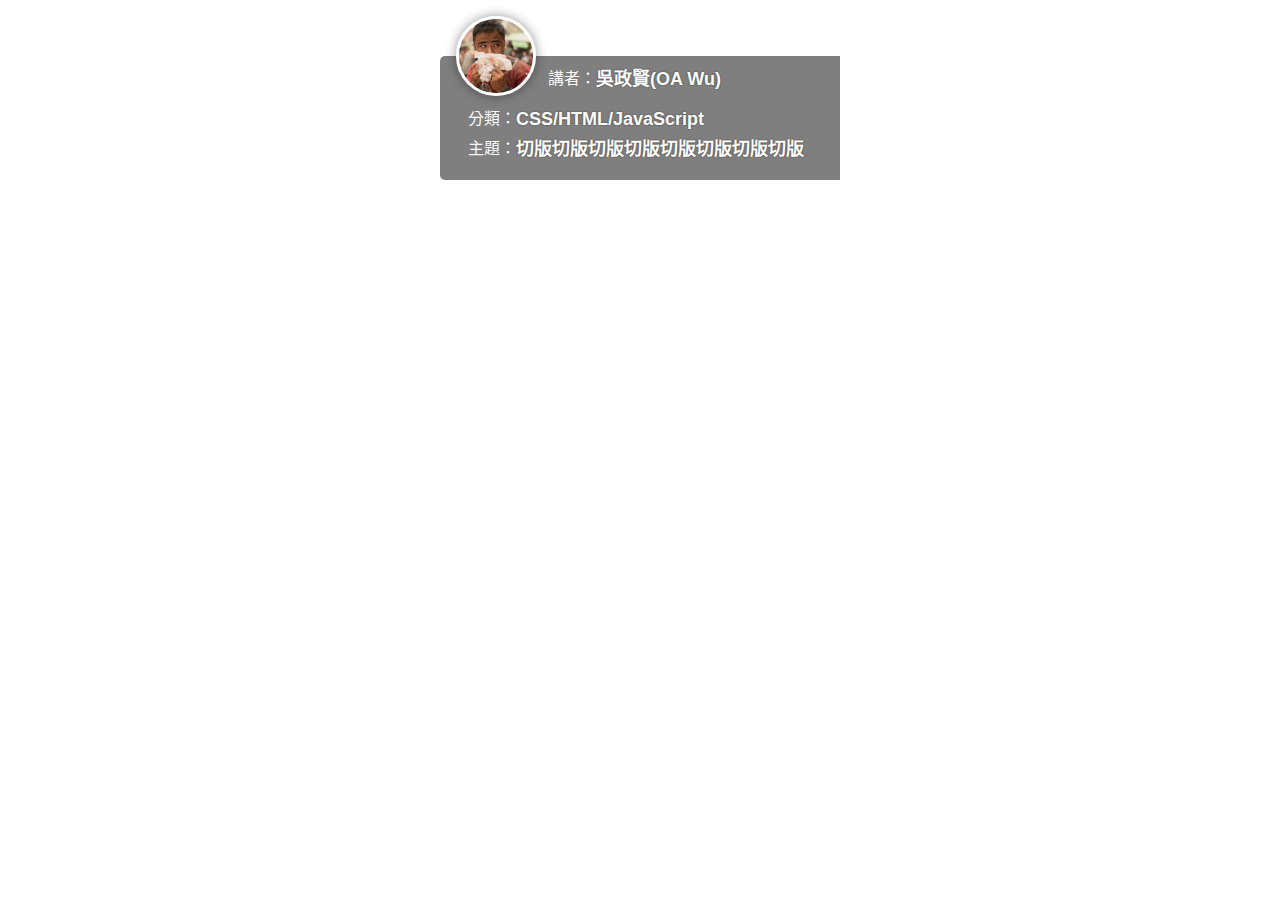
<file: avatar.html>
<!DOCTYPE html>
<html lang="tw">
  <head>
    <meta http-equiv="Content-Language" content="zh-tw" />
    <meta http-equiv="Content-type" content="text/html; charset=utf-8" />
    <meta name="viewport" content="width=device-width, initial-scale=1, maximum-scale=1, user-scalable=no, minimal-ui" />

    <title>LiveCoding.tw</title>

    <meta name="robots" content="noindex,nofollow" />

    <link href="css/prev.css?v=9" rel="stylesheet" type="text/css" />
    <script src="js/prev.js" language="javascript" type="text/javascript" ></script>

  </head>
  <body lang="zh-tw">
    <div id='info'>
      <div class='avatar'><img src='img/oa2.jpg'></div>
      
      <div class='x'>
        <span class='name'></span>
        <span class='tag'></span>
        <span class='content'></span>
      </div>
    </div>

  </body>
</html>
</file>
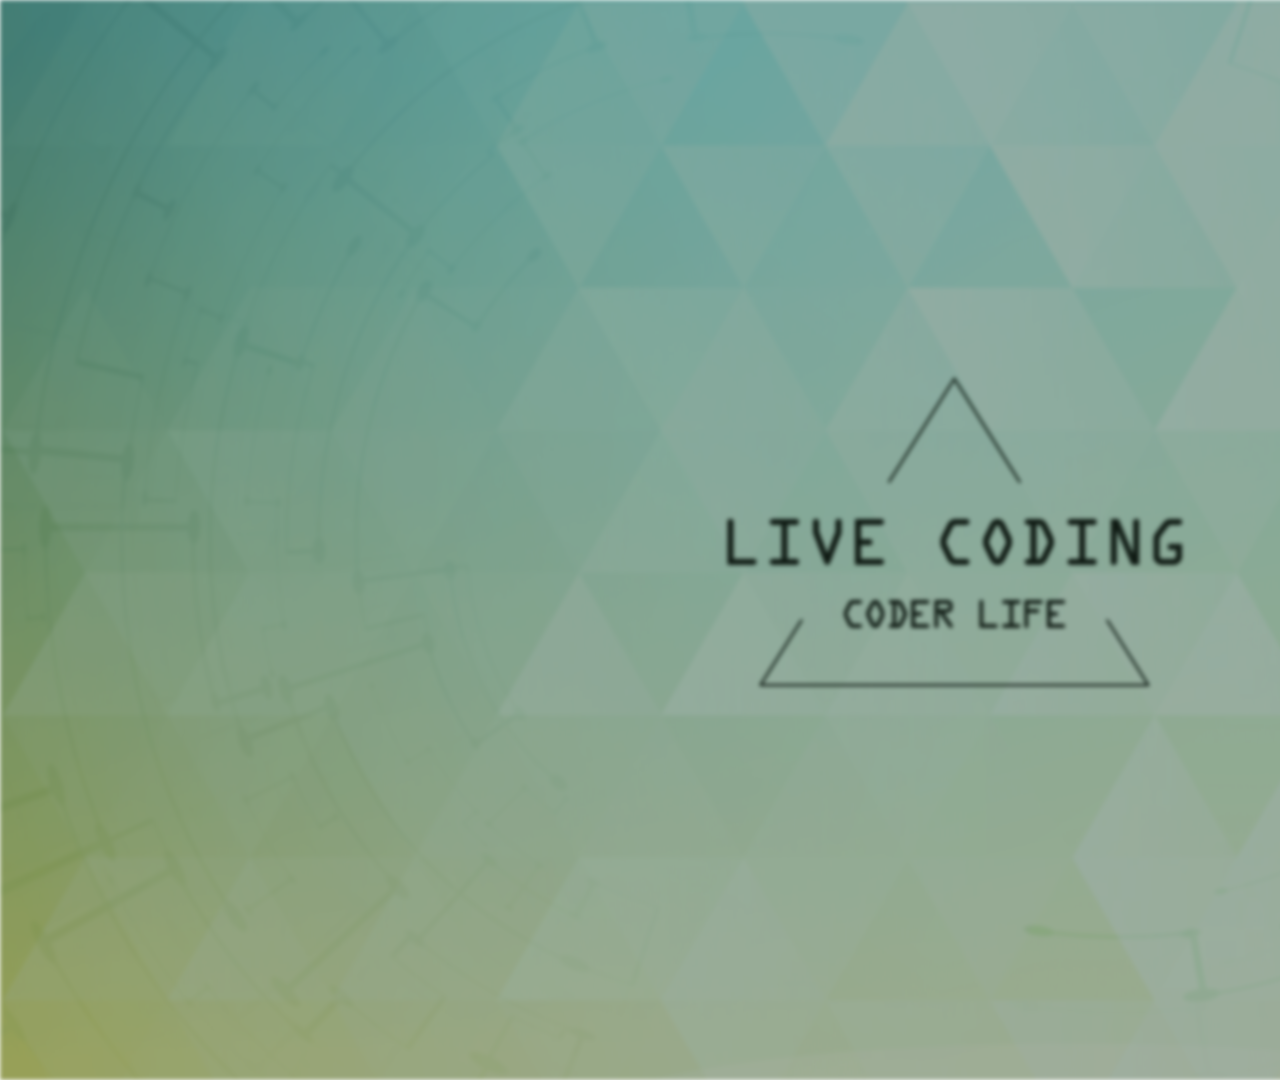
<file: bg.html>
<!DOCTYPE html>
<html lang="tw">
  <head>
    <meta http-equiv="Content-Language" content="zh-tw" />
    <meta http-equiv="Content-type" content="text/html; charset=utf-8" />
    <meta name="viewport" content="width=device-width, initial-scale=1, maximum-scale=1, user-scalable=no, minimal-ui" />

    <title>LiveCoding.tw</title>

    <meta name="robots" content="noindex,nofollow" />

    <link href="css/prev.css" rel="stylesheet" type="text/css" />
    <script src="js/prev.js" language="javascript" type="text/javascript" ></script>

  </head>
  <body lang="zh-tw">
    <div class='cover x'>
      <img src='img/banner.png'>
    </div>

  </body>
</html>
</file>
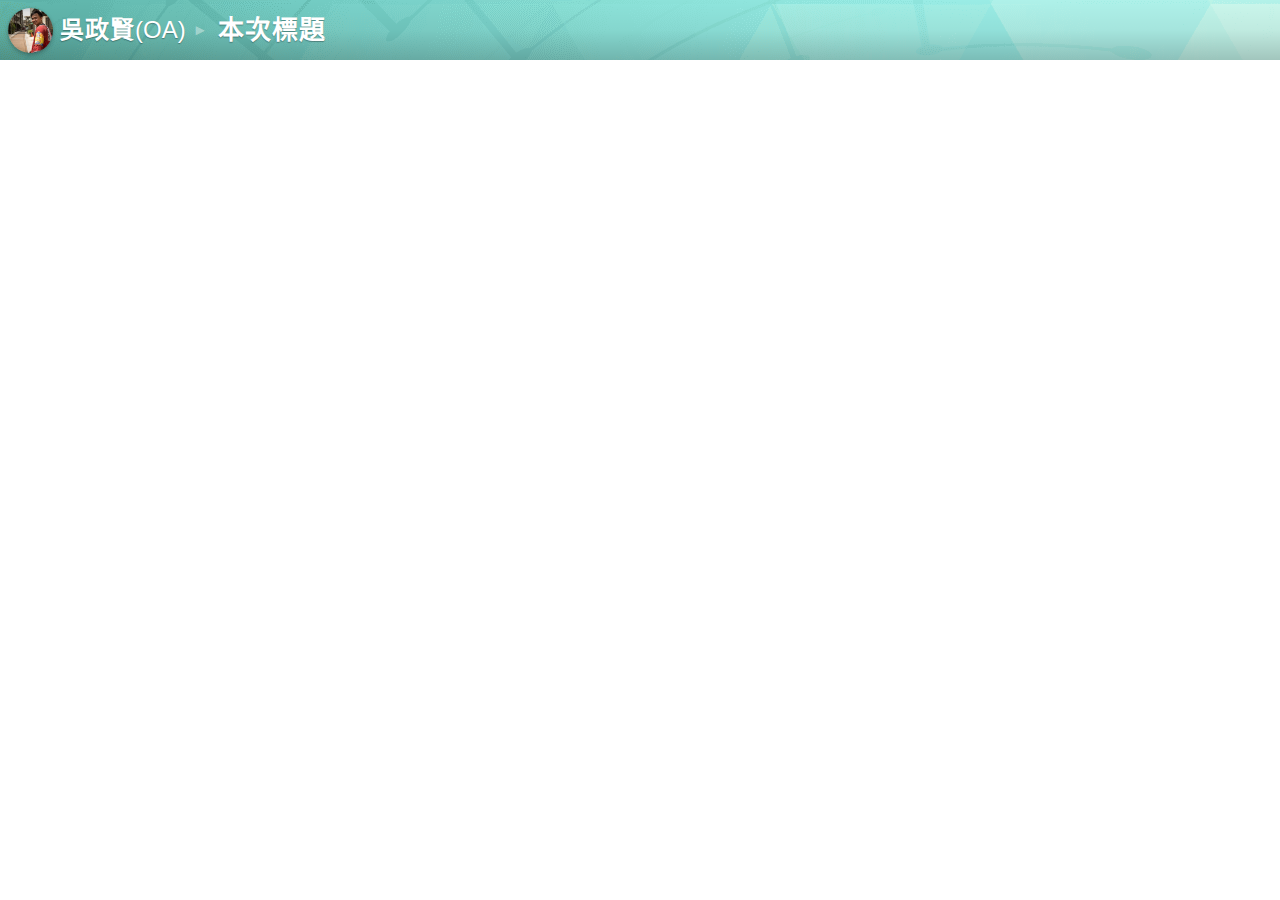
<file: oa.html>
<!DOCTYPE html><html lang="tw"><head><meta http-equiv="Content-Language" content="zh-tw"><meta http-equiv="Content-type" content="text/html; charset=utf-8"><meta name="viewport" content="width=device-width,initial-scale=1,maximum-scale=1,user-scalable=no,minimal-ui"><title>LiveCoding.tw</title><meta name="robots" content="noindex,nofollow"><link href="css/frame.css" rel="stylesheet" type="text/css"><script src="js/frame.js" language="javascript" type="text/javascript"></script></head><body lang="zh-tw"><div id="bar"><div class="avatar"><img src="img/oa.jpg"></div><div class="name">吳政賢<span>(OA)</span></div><div>►</div><div class="title"></div></div></body></html>
</file>
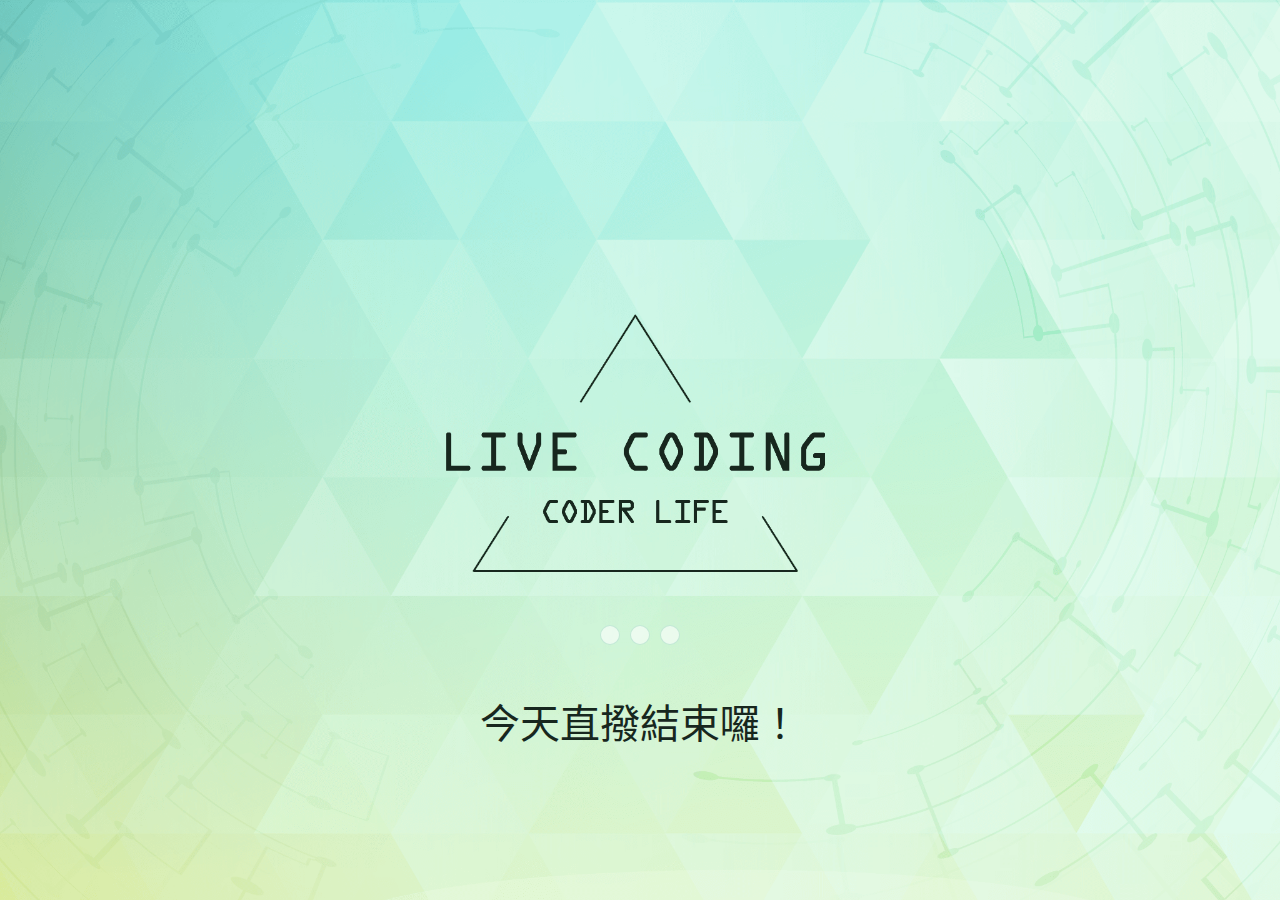
<file: over.html>
<!DOCTYPE html>
<html lang="tw">
  <head>
    <meta http-equiv="Content-Language" content="zh-tw" />
    <meta http-equiv="Content-type" content="text/html; charset=utf-8" />
    <meta name="viewport" content="width=device-width, initial-scale=1, maximum-scale=1, user-scalable=no, minimal-ui" />

    <title>LiveCoding.tw</title>

    <meta name="robots" content="noindex,nofollow" />

    <link href="css/prev.css" rel="stylesheet" type="text/css" />
    <script src="js/prev.js" language="javascript" type="text/javascript" ></script>

  </head>
  <body lang="zh-tw">
    <div class='cover'>
      <img src='img/banner.png'>

      <div class='loading'><div><i></i><i></i><i></i></div></div>
      <div class='tip'>今天直撥結束囉！</div>
    </div>
  </body>
</html>
</file>
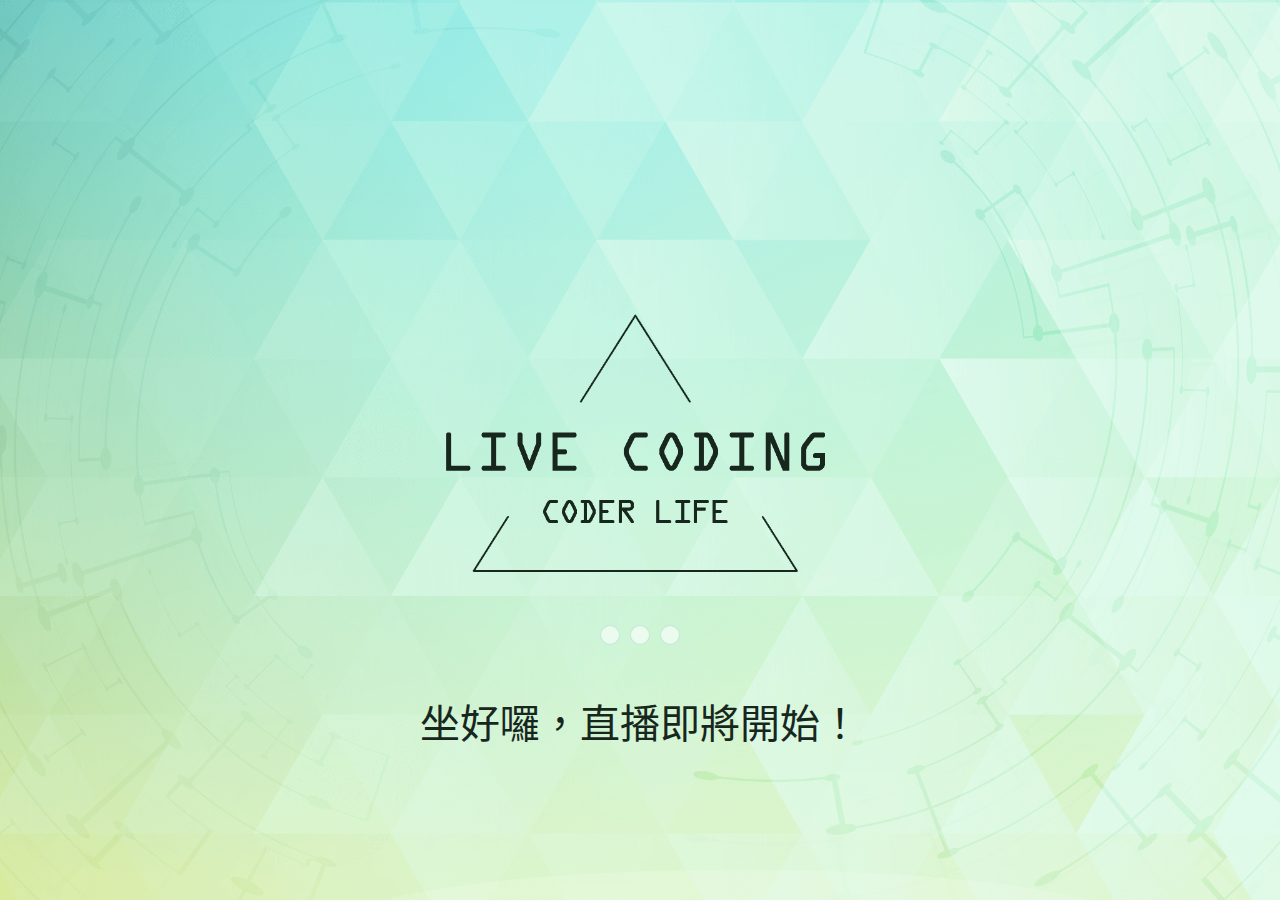
<file: prev.html>
<!DOCTYPE html>
<html lang="tw">
  <head>
    <meta http-equiv="Content-Language" content="zh-tw" />
    <meta http-equiv="Content-type" content="text/html; charset=utf-8" />
    <meta name="viewport" content="width=device-width, initial-scale=1, maximum-scale=1, user-scalable=no, minimal-ui" />

    <title>LiveCoding.tw</title>

    <meta name="robots" content="noindex,nofollow" />

    <link href="css/prev.css" rel="stylesheet" type="text/css" />
    <script src="js/prev.js" language="javascript" type="text/javascript" ></script>

  </head>
  <body lang="zh-tw">
    <div class='cover'>
      <img src='img/banner.png'>

      <div class='loading'><div><i></i><i></i><i></i></div></div>
      <div class='tip'>坐好囉，直播即將開始！</div>
    </div>
  </body>
</html>
</file>
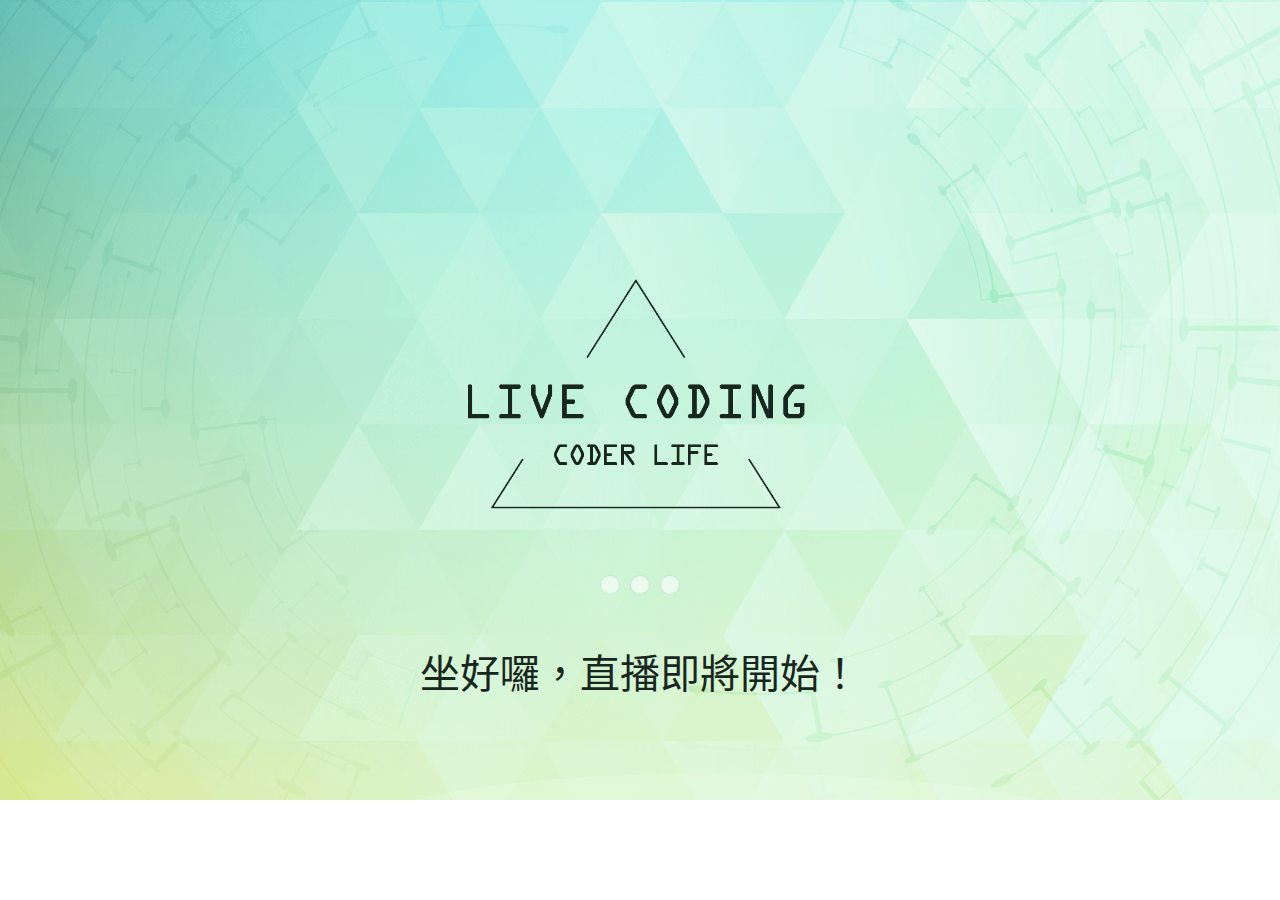
<file: ready.html>
<!DOCTYPE html><html lang="tw"><head><meta http-equiv="Content-Language" content="zh-tw"><meta http-equiv="Content-type" content="text/html; charset=utf-8"><meta name="viewport" content="width=device-width,initial-scale=1,maximum-scale=1,user-scalable=no,minimal-ui"><title>LiveCoding.tw</title><meta name="robots" content="noindex,nofollow"><link href="css/frame.css" rel="stylesheet" type="text/css"><script src="js/frame.js" language="javascript" type="text/javascript"></script></head><body lang="zh-tw"><div class="cover"><img src="img/banner.png"><div class="loading"><div><i></i><i></i><i></i></div></div><div class="tip">坐好囉，直播即將開始！</div></div></body></html>
</file>
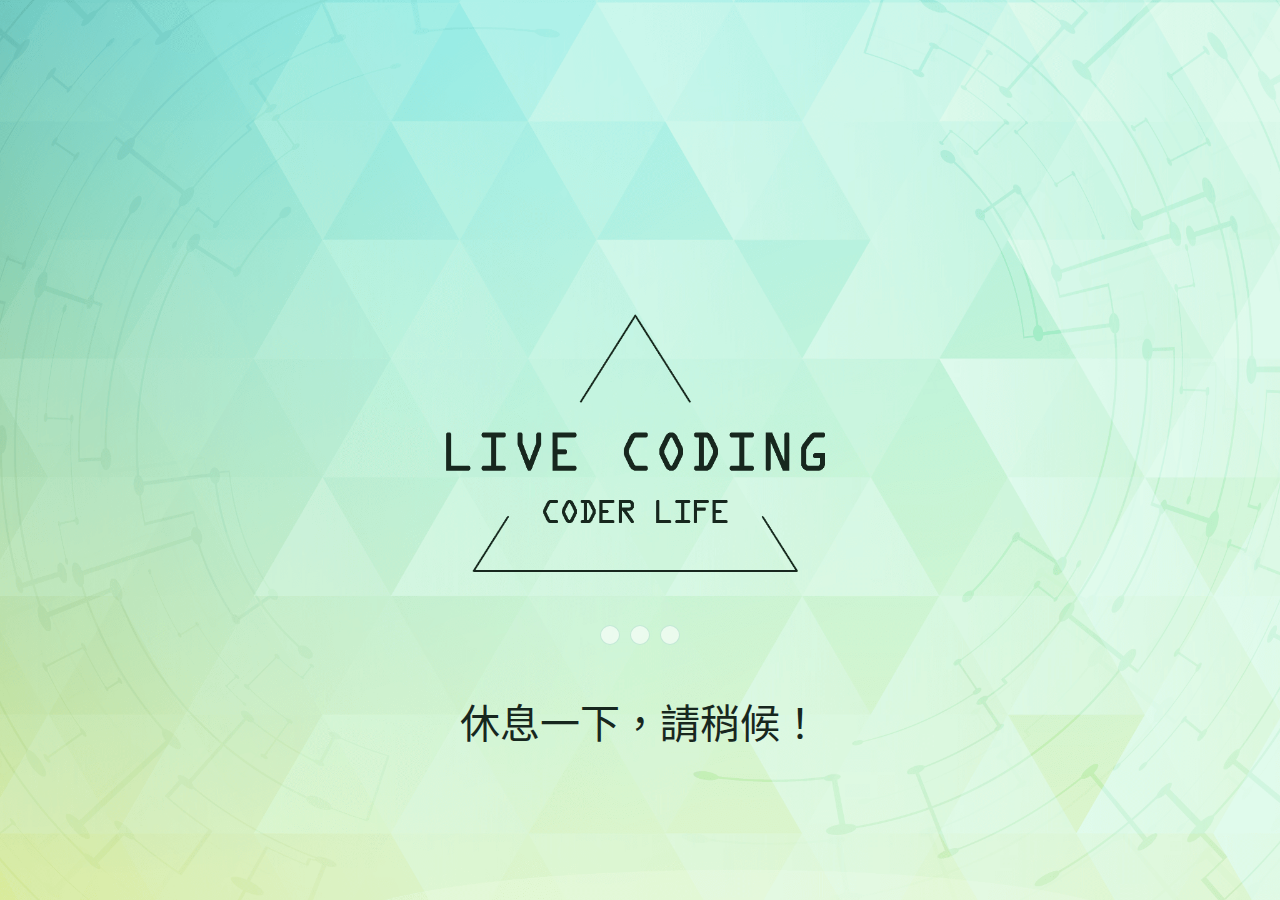
<file: stop.html>
<!DOCTYPE html>
<html lang="tw">
  <head>
    <meta http-equiv="Content-Language" content="zh-tw" />
    <meta http-equiv="Content-type" content="text/html; charset=utf-8" />
    <meta name="viewport" content="width=device-width, initial-scale=1, maximum-scale=1, user-scalable=no, minimal-ui" />

    <title>LiveCoding.tw</title>

    <meta name="robots" content="noindex,nofollow" />

    <link href="css/prev.css" rel="stylesheet" type="text/css" />
    <script src="js/prev.js" language="javascript" type="text/javascript" ></script>

  </head>
  <body lang="zh-tw">
    <div class='cover'>
      <img src='img/banner.png'>

      <div class='loading'><div><i></i><i></i><i></i></div></div>
      <div class='tip'>休息一下，請稍候！</div>
    </div>
  </body>
</html>
</file>
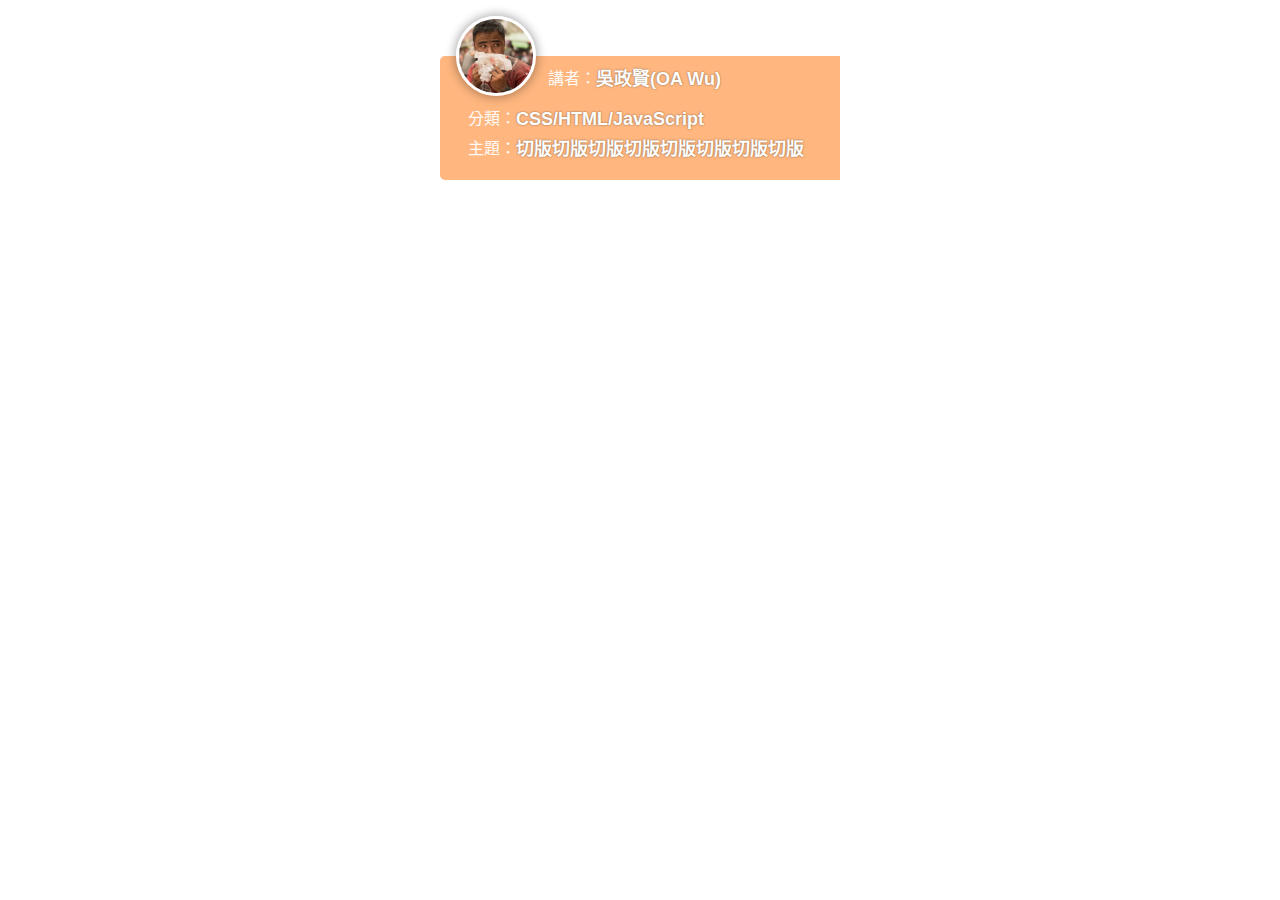
<file: swift.html>
<!DOCTYPE html>
<html lang="tw">
  <head>
    <meta http-equiv="Content-Language" content="zh-tw" />
    <meta http-equiv="Content-type" content="text/html; charset=utf-8" />
    <meta name="viewport" content="width=device-width, initial-scale=1, maximum-scale=1, user-scalable=no, minimal-ui" />

    <title>LiveCoding.tw</title>

    <meta name="robots" content="noindex,nofollow" />

    <link href="css/prev.css?v=10" rel="stylesheet" type="text/css" />
    <script src="js/prev.js?v=10" language="javascript" type="text/javascript" ></script>

  </head>
  <body lang="zh-tw">
    <div id='info' class='swift'>

      <div class='avatar'><img src='img/oa2.jpg'></div>
      
      <div class='x'>
        <span class='name'></span>
        <span class='tag'></span>
        <span class='content'></span>
      </div>

      <div class='icon'><img src='img/swift.png'></div>
    </div>

  </body>
</html>
</file>
<file: css/prev.css>
﻿*,*:after,*:before{vertical-align:top;-moz-box-sizing:border-box;-webkit-box-sizing:border-box;box-sizing:border-box;-moz-osx-font-smoothing:antialiased;-webkit-font-smoothing:antialiased;-moz-font-smoothing:antialiased;-ms-font-smoothing:antialiased;-o-font-smoothing:antialiased}*::-moz-selection,*:after::-moz-selection,*:before::-moz-selection{color:#fff;background-color:#96c8ff}*::selection,*:after::selection,*:before::selection{color:#fff;background-color:#96c8ff}html{height:100%}html body{position:relative;display:inline-block;text-align:center;margin:0;width:100%;height:100%;font-size:14px;font-family:Roboto,RobotoDraft,Helvetica,Arial,sans-serif,"微軟正黑體", "Microsoft JhengHei";color:rgba(50,50,50,0.8);background:transparent;-moz-osx-font-smoothing:antialiased;-webkit-font-smoothing:antialiased;-moz-font-smoothing:antialiased;-ms-font-smoothing:antialiased;-o-font-smoothing:antialiased}.cover{position:relative;display:inline-block;width:100%;height:100%}.cover.x{width:1920px;height:1080px;-webkit-filter:blur(2px);filter:blur(2px)}.cover.x:after{content:'';position:absolute;left:0;top:0;bottom:0;right:0;background-color:rgba(0,0,0,0.3)}.cover .tip{position:absolute;left:0;bottom:calc(50% - 300px);display:inline-block;width:100%;text-align:center;font-size:40px;color:#17271e}.cover .loading{position:absolute;left:0;bottom:calc(50% - 200px);display:inline-block;width:100%}.cover .loading>div{display:inline-block;margin:0 auto;*zoom:1}.cover .loading>div:after{display:table;content:"";line-height:0;clear:both}.cover .loading>div i{float:left;display:inline-block;width:20px;height:20px;-moz-border-radius:50%;-webkit-border-radius:50%;border-radius:50%;background-color:rgba(255,255,255,0.6);-moz-animation:l 1.4s infinite ease-in-out both;-webkit-animation:l 1.4s infinite ease-in-out both;animation:l 1.4s infinite ease-in-out both;margin:5px;border:1px solid rgba(136,206,177,0.4)}.cover .loading>div i:nth-child(2){-moz-animation-delay:.16s;-webkit-animation-delay:.16s;animation-delay:.16s}.cover .loading>div i:nth-child(3){-moz-animation-delay:.32s;-webkit-animation-delay:.32s;animation-delay:.32s}@-moz-keyframes l{0%, 80%, 100%{-moz-transform:scale(0, 0);transform:scale(0, 0)}40%{-moz-transform:scale(1, 1);transform:scale(1, 1)}}@-webkit-keyframes l{0%, 80%, 100%{-webkit-transform:scale(0, 0);transform:scale(0, 0)}40%{-webkit-transform:scale(1, 1);transform:scale(1, 1)}}@keyframes l{0%, 80%, 100%{-moz-transform:scale(0, 0);-ms-transform:scale(0, 0);-webkit-transform:scale(0, 0);transform:scale(0, 0)}40%{-moz-transform:scale(1, 1);-ms-transform:scale(1, 1);-webkit-transform:scale(1, 1);transform:scale(1, 1)}}#info{position:relative;display:inline-block;width:400px;margin-top:56px;*zoom:1;background-color:rgba(0,0,0,0.5);padding:16px;padding-top:48px;-moz-border-radius-topleft:5px;-webkit-border-top-left-radius:5px;border-top-left-radius:5px;-moz-border-radius-bottomleft:5px;-webkit-border-bottom-left-radius:5px;border-bottom-left-radius:5px}#info:after{display:table;content:"";line-height:0;clear:both}#info.swift{background-color:rgba(255,111,0,0.5)}#info>*{float:left;display:inline-block}#info .avatar{position:absolute;top:-40px;left:16px;width:80px;height:80px;-moz-border-radius:50%;-webkit-border-radius:50%;border-radius:50%;border:3px solid #fff;-moz-box-shadow:0 0 10px 2px rgba(0,0,0,0.3);-webkit-box-shadow:0 0 10px 2px rgba(0,0,0,0.3);box-shadow:0 0 10px 2px rgba(0,0,0,0.3)}#info .x{width:100%;text-align:left;color:#fff}#info .x span{position:relative;display:inline-block;width:100%;min-height:30px;line-height:30px;padding-left:60px}#info .x span:before{position:absolute;left:0;top:0;display:inline-block;width:60px;text-align:right;filter:progid:DXImageTransform.Microsoft.Alpha(Opacity=95);opacity:.95;font-size:16px}#info .x span:after{font-size:18px;font-weight:bold;text-shadow:0 0 2px rgba(0,0,0,0.5)}#info .x span:first-child{position:absolute;top:8px;left:0;padding-left:96px}#info .x span:first-child:before{position:relative}#info .x .name:before{content:'講者：'}#info .x .tag:before{content:'分類：'}#info .x .content:before{content:'主題：'}.name:after{content:'吳政賢(OA Wu)'}.tag:after{content:'CSS/HTML/JavaScript'}.content:after{content:'切版切版切版切版切版切版切版切版'}
</file>
<file: css/frame.css>
﻿*,*:after,*:before{vertical-align:top;-moz-box-sizing:border-box;-webkit-box-sizing:border-box;box-sizing:border-box;-moz-osx-font-smoothing:antialiased;-webkit-font-smoothing:antialiased;-moz-font-smoothing:antialiased;-ms-font-smoothing:antialiased;-o-font-smoothing:antialiased}*::-moz-selection,*:after::-moz-selection,*:before::-moz-selection{color:#fff;background-color:#96c8ff}*::selection,*:after::selection,*:before::selection{color:#fff;background-color:#96c8ff}html{height:100%}html body{position:relative;display:inline-block;text-align:center;margin:0;width:100%;height:100%;font-size:14px;font-family:Roboto,RobotoDraft,Helvetica,Arial,sans-serif,"微軟正黑體", "Microsoft JhengHei";color:rgba(50,50,50,0.8);background:transparent;-moz-osx-font-smoothing:antialiased;-webkit-font-smoothing:antialiased;-moz-font-smoothing:antialiased;-ms-font-smoothing:antialiased;-o-font-smoothing:antialiased}#bar{position:relative;display:inline-block;width:100%;height:60px;line-height:40px;*zoom:1;padding:10px;background:url('/img/banner.png')}#bar:after{display:table;content:"";line-height:0;clear:both}#bar:after{content:'';position:absolute;bottom:0;left:0;display:inline-block;width:100%;height:100%;background-image:url('[data-uri]');background-size:100%;background-image:-webkit-gradient(linear, 50% 0%, 50% 100%, color-stop(0%, rgba(0,0,0,0)),color-stop(50%, rgba(0,0,0,0.05)),color-stop(100%, rgba(0,0,0,0.2)));background-image:-moz-linear-gradient(top, rgba(0,0,0,0) 0%,rgba(0,0,0,0.05) 50%,rgba(0,0,0,0.2) 100%);background-image:-webkit-linear-gradient(top, rgba(0,0,0,0) 0%,rgba(0,0,0,0.05) 50%,rgba(0,0,0,0.2) 100%);background-image:linear-gradient(to bottom, rgba(0,0,0,0) 0%,rgba(0,0,0,0.05) 50%,rgba(0,0,0,0.2) 100%);z-index:1}#bar>*{position:relative;display:inline-block;float:left;z-index:2}#bar .avatar{position:absolute;top:7.5px;left:7.5px;width:45px;height:45px;overflow:hidden;-moz-border-radius:50%;-webkit-border-radius:50%;border-radius:50%;-moz-box-shadow:0 0 2px rgba(0,0,0,0.12),0 2px 4px rgba(0,0,0,0.24);-webkit-box-shadow:0 0 2px rgba(0,0,0,0.12),0 2px 4px rgba(0,0,0,0.24);box-shadow:0 0 2px rgba(0,0,0,0.12),0 2px 4px rgba(0,0,0,0.24)}#bar .avatar img{width:100%}#bar .name{padding-left:50px;text-align:left;font-weight:bold;color:white;font-size:24px;letter-spacing:1px;text-shadow:0 1px 1px rgba(0,0,0,0.3);*zoom:1}#bar .name:after{display:table;content:"";line-height:0;clear:both}#bar .name span{display:inline;font-weight:normal;letter-spacing:0}#bar .name+*{padding-left:7px;font-size:15px;color:rgba(255,255,255,0.4)}#bar .title{padding-left:10px}#bar .title:before{content:'本次標題';font-weight:bold;color:white;font-size:26px;letter-spacing:1px;text-shadow:0 1px 1px rgba(0,0,0,0.3)}.cover{position:relative;display:inline-block;width:1280px;height:800px}.cover .tip{position:absolute;left:0;bottom:calc(50% - 300px);display:inline-block;width:100%;text-align:center;font-size:40px;color:#17271e}.cover .loading{position:absolute;left:0;bottom:calc(50% - 200px);display:inline-block;width:100%}.cover .loading>div{display:inline-block;margin:0 auto;*zoom:1}.cover .loading>div:after{display:table;content:"";line-height:0;clear:both}.cover .loading>div i{float:left;display:inline-block;width:20px;height:20px;-moz-border-radius:50%;-webkit-border-radius:50%;border-radius:50%;background-color:rgba(255,255,255,0.6);-moz-animation:l 1.4s infinite ease-in-out both;-webkit-animation:l 1.4s infinite ease-in-out both;animation:l 1.4s infinite ease-in-out both;margin:5px;border:1px solid rgba(136,206,177,0.4)}.cover .loading>div i:nth-child(2){-moz-animation-delay:.16s;-webkit-animation-delay:.16s;animation-delay:.16s}.cover .loading>div i:nth-child(3){-moz-animation-delay:.32s;-webkit-animation-delay:.32s;animation-delay:.32s}@-moz-keyframes l{0%, 80%, 100%{-moz-transform:scale(0, 0);transform:scale(0, 0)}40%{-moz-transform:scale(1, 1);transform:scale(1, 1)}}@-webkit-keyframes l{0%, 80%, 100%{-webkit-transform:scale(0, 0);transform:scale(0, 0)}40%{-webkit-transform:scale(1, 1);transform:scale(1, 1)}}@keyframes l{0%, 80%, 100%{-moz-transform:scale(0, 0);-ms-transform:scale(0, 0);-webkit-transform:scale(0, 0);transform:scale(0, 0)}40%{-moz-transform:scale(1, 1);-ms-transform:scale(1, 1);-webkit-transform:scale(1, 1);transform:scale(1, 1)}}
</file>
